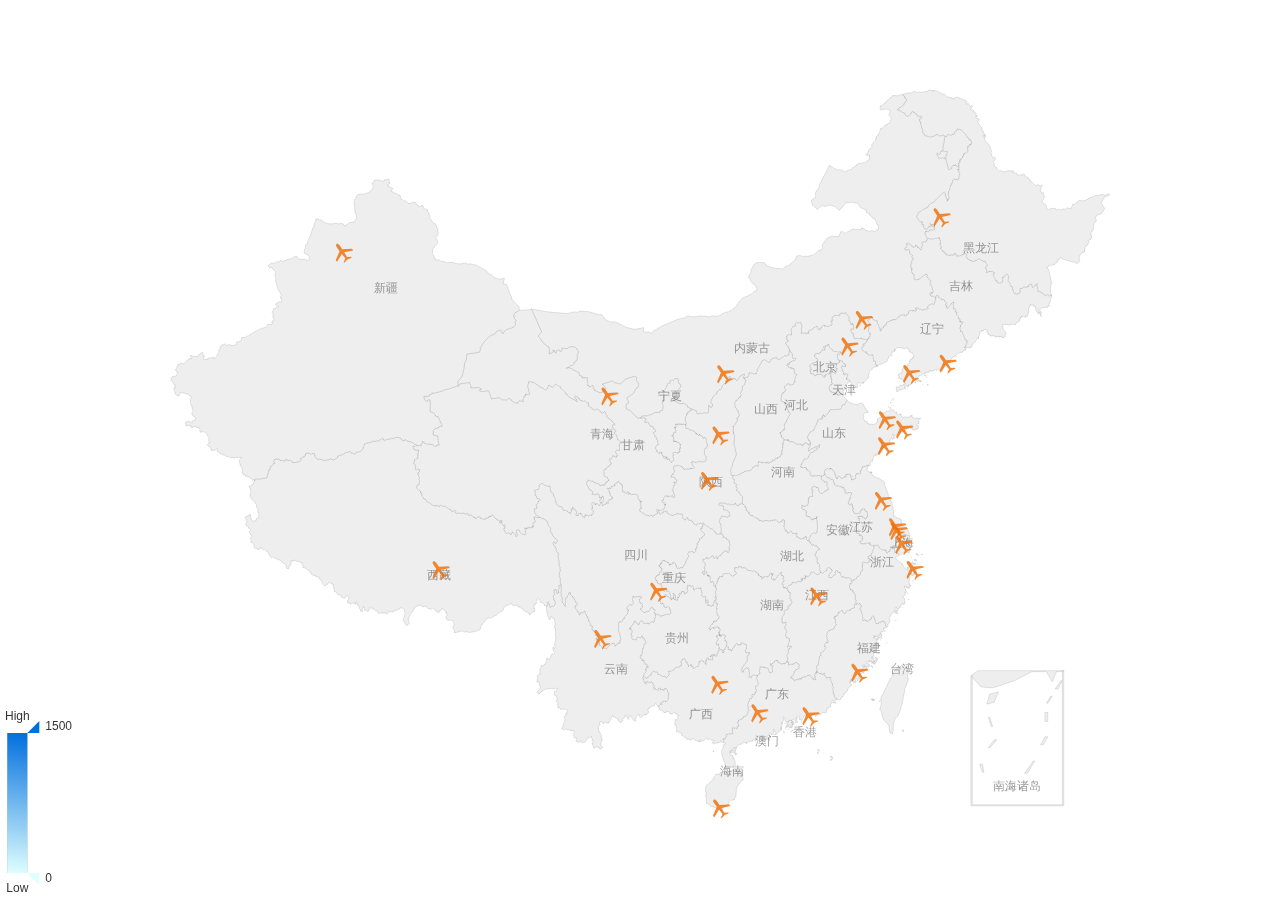
<file: src/main/webapp/WEB-INF/pages/display_map_province.html>
<!DOCTYPE html>
<html lang="en">
<head>
    <meta charset="UTF-8">
    <!--<script src="js/jquery-3.3.1.min.js"></script>-->
    <!--<script src="js/echarts.min.js"></script>-->
    <link rel="stylesheet" href="css/leaflet.css">
    <title>kemo map</title>

    <style>
        .link {
            stroke: #ccc;
        }

        .node text {
            pointer-events: none;
            font: 10px sans-serif;
        }

        @font-face {
            font-family: 'overwatch';
        }

        html, body, #map {
            height: 100%;
            padding: 0;
            margin: 0;
        }
        #forkongithub a{background:#000;color:#fff;text-decoration:none;font-family:arial,sans-serif;text-align:center;font-weight:bold;padding:5px 40px;font-size:1rem;line-height:2rem;position:relative;transition:0.5s;}#forkongithub a:hover{background:#c11;color:#fff;}#forkongithub a::before,#forkongithub a::after{content:"";width:100%;display:block;position:absolute;top:1px;left:0;height:1px;background:#fff;}#forkongithub a::after{bottom:1px;top:auto;}@media screen and (min-width:800px){#forkongithub{position:fixed;display:block;top:0;right:0;width:200px;overflow:hidden;height:200px;z-index:9999;}#forkongithub a{width:200px;position:absolute;top:60px;right:-60px;transform:rotate(45deg);-webkit-transform:rotate(45deg);-ms-transform:rotate(45deg);-moz-transform:rotate(45deg);-o-transform:rotate(45deg);box-shadow:4px 4px 10px rgba(0,0,0,0.8);}}
    </style>
</head>
<body>
    <div id="map"></div>
    <script src="js/map/main.min.js"></script>
    <script type="text/javascript" src="http://echarts.baidu.com/gallery/vendors/echarts-gl/echarts-gl.min.js"></script>
    <script type="text/javascript" src="http://echarts.baidu.com/gallery/vendors/echarts-stat/ecStat.min.js"></script>
    <script type="text/javascript" src="http://echarts.baidu.com/gallery/vendors/echarts/extension/dataTool.min.js"></script>
    <script type="text/javascript" src="http://echarts.baidu.com/gallery/vendors/echarts/map/js/china.js"></script>
    <script type="text/javascript" src="http://echarts.baidu.com/gallery/vendors/echarts/map/js/world.js"></script>
    <script type="text/javascript" src="http://api.map.baidu.com/api?v=2.0&ak=ZUONbpqGBsYGXNIYHicvbAbM"></script>
    <script type="text/javascript" src="http://echarts.baidu.com/gallery/vendors/echarts/extension/bmap.min.js"></script>
    <script type="text/javascript" src="http://echarts.baidu.com/gallery/vendors/simplex.js"></script>
    <script type="text/javascript" src="js/prepareData_map_province.js"></script>
    <!--<script type="text/javascript" src="js/map_demo.js"></script>-->
</body>
</html>
</file>
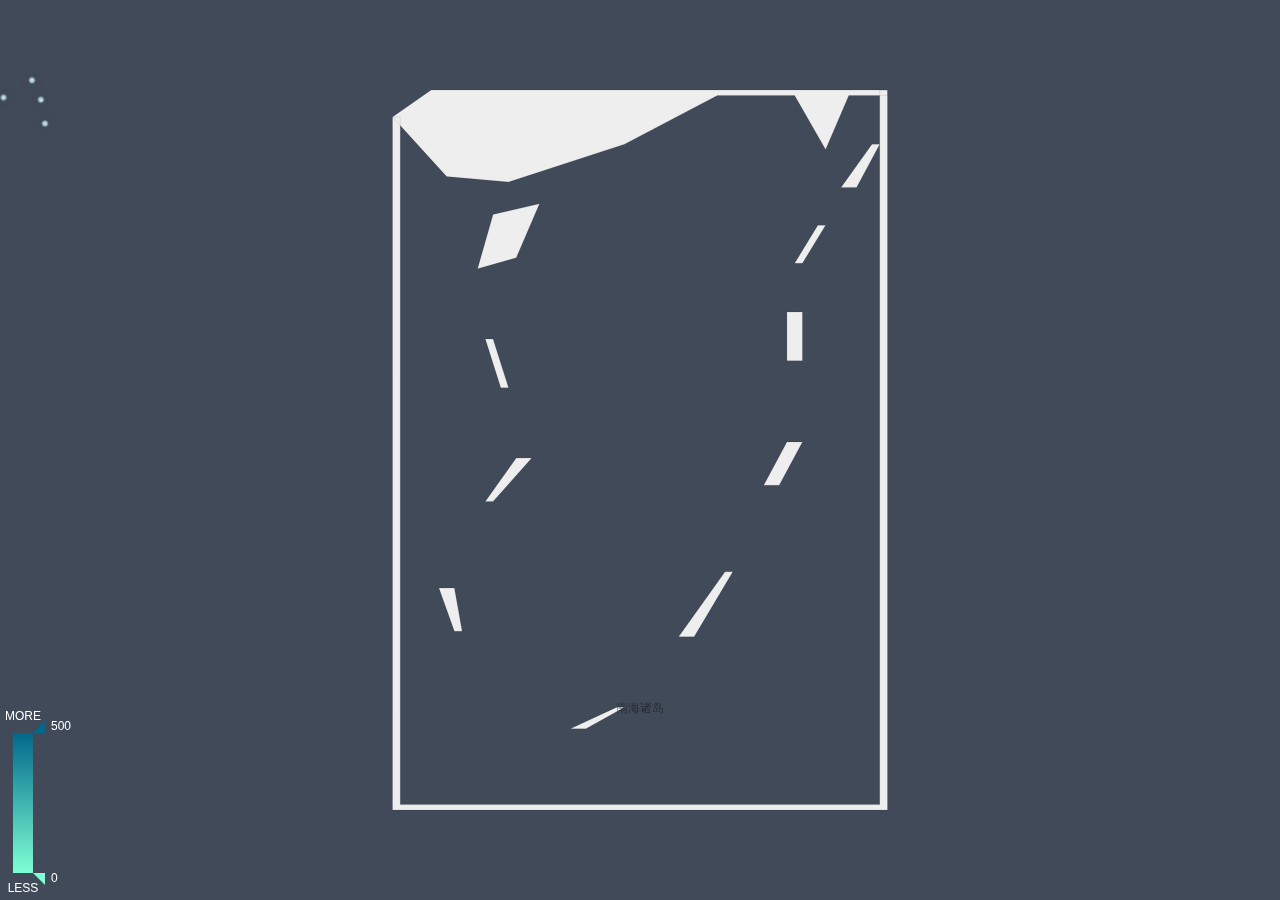
<file: src/main/webapp/WEB-INF/pages/geo-map-scatter.html>
<!DOCTYPE html>
<html style="height: 100%">
   <head>
       <meta charset="utf-8">
       <script src="js/jquery-3.3.1.min.js"></script>
   </head>
   <body style="height: 100%; margin: 0">
       <div id="container" style="height: 100%"></div>
       <script type="text/javascript" src="js/echarts.min.js"></script>
       <script type="text/javascript" src="http://echarts.baidu.com/gallery/vendors/echarts-gl/echarts-gl.min.js"></script>
       <script type="text/javascript" src="http://echarts.baidu.com/gallery/vendors/echarts-stat/ecStat.min.js"></script>
       <script type="text/javascript" src="http://echarts.baidu.com/gallery/vendors/echarts/extension/dataTool.min.js"></script>
       <script type="text/javascript" src="http://echarts.baidu.com/gallery/vendors/echarts/map/js/china.js"></script>
       <script type="text/javascript" src="http://echarts.baidu.com/gallery/vendors/echarts/map/js/world.js"></script>
       <script type="text/javascript" src="http://api.map.baidu.com/api?v=2.0&ak=ZUONbpqGBsYGXNIYHicvbAbM"></script>
       <script type="text/javascript" src="http://echarts.baidu.com/gallery/vendors/echarts/extension/bmap.min.js"></script>
       <script type="text/javascript" src="http://echarts.baidu.com/gallery/vendors/simplex.js"></script>
       <script type="text/javascript">
var dom = document.getElementById("container");
var myChart = echarts.init(dom);
var app = {};
option = null;

$.get('data/access_data.json', function (weiboData) {
    var pvCData = weiboData[0];
    var uvCData = weiboData[1];
    var pvPData = weiboData[2];
    var uvPData = weiboData[3];

    // province pv map region
    var pvMapData = pvPData.map(function(data, idx){
        return {"name": data.province, "value": data.value};
    });
    option.series[1].data = pvMapData;

    // city uv scatter point
    $.get("data/geocoordmap.json", function(geoCoordMap){
        var uvMapData = uvCData.map(function(data, idx){
            var geoCoord = geoCoordMap[data.city];
            if (geoCoord) {
                return {"name": data.city, "value": geoCoord.concat(data.value)};
            } else{
                console.log("no geo for "+data.city);
                return {};
            }
        });
        option.series[0].data = uvMapData;

        // update map display
        if (option && typeof option === "object") {
            myChart.setOption(option, true);
        }
    });
});


var option = {
    backgroundColor: '#404a59',
    tooltip: {},
    visualMap: {
        min: 0,
        max: 500,
        left: 'left',
        top: 'bottom',
        text: ['MORE','LESS'],
        textStyle:{
            color: '#FFFFFF'
        },
        seriesIndex: [1],
        inRange: {
            color: ['#7FFFD4','#00688B']
        },
        calculable : true
    },
    geo: {
        map: 'china',
        roam: true,
        label: {
            normal: {
                show: true,
                textStyle: {
                    color: 'rgba(0,0,0,0.4)'
                }
            }
        },
        itemStyle: {
            normal:{
                borderColor: 'rgba(0, 0, 0, 0.2)'
            },
            emphasis:{
                areaColor: null,
                shadowOffsetX: 0,
                shadowOffsetY: 0,
                shadowBlur: 20,
                borderWidth: 0,
                shadowColor: 'rgba(0, 0, 0, 0.5)'
            }
        }
    },
    series : [
        {
            name: 'Top 5',
            type: 'effectScatter',
            coordinateSystem: 'geo',
            data: [],
            symbolSize: function (val) {
                if (val){
                    var r = val[2] / 5;
                    if (r<3) r = 3;
                    if (r>50) r = 50;
                    return r;
                } else{
                    return 0;
                }
            },
            showEffectOn: 'render',
            rippleEffect: {
                brushType: 'stroke'
            },
            hoverAnimation: true,
            label: {
                normal: {
                    formatter: '{b}',
                    position: 'right',
                    show: false
                }
            },
            itemStyle: {
                normal: {
                    color: '#d7feffdd',
                    shadowBlur: 10,
                    shadowColor: '#333'
                }
            },
            zlevel: 1
        },

        {
            name: 'categoryA',
            type: 'map',
            geoIndex: 0,
            // tooltip: {show: false},
            itemStyle: {
                normal: {
                    areaColor: '#323c48',
                    borderColor: '#404a59'
                },
                emphasis: {
                    areaColor: '#2a333d'
                }
            },
            data:[

            ]
        }
    ]
};

       </script>
   </body>
</html>
</file>
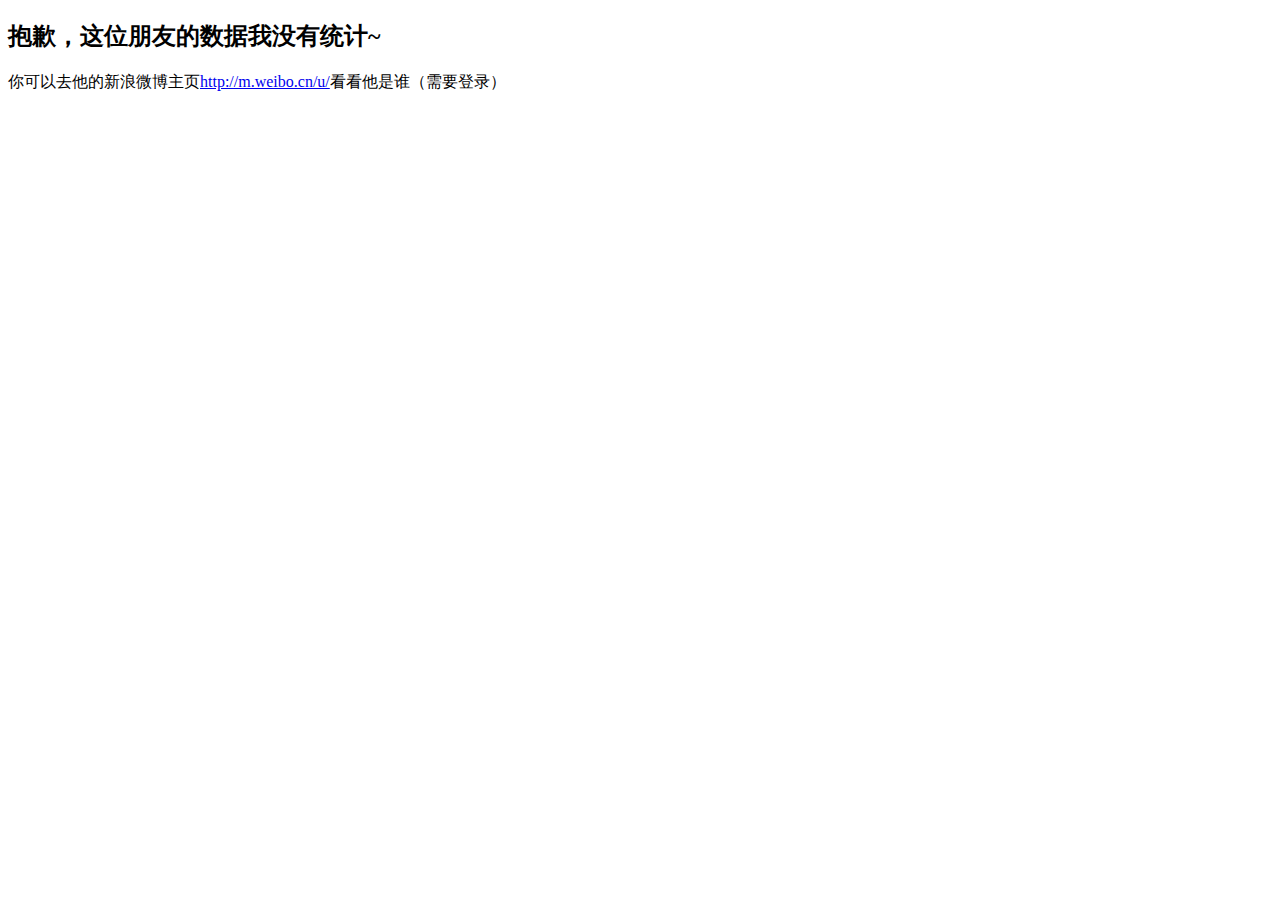
<file: src/main/webapp/WEB-INF/pages/nodata.html>
<!DOCTYPE html>
<html lang="en">
<head>
    <meta charset="UTF-8">
    <script src="js/jquery-3.3.1.min.js"></script>
    <script src="js/d3/d3.min.js"></script>
    <title>no data</title>

    <style>
        .link {
            stroke: #ccc;
        }

        .node text {
            pointer-events: none;
            font: 10px sans-serif;
        }

        @font-face {
            font-family: 'overwatch';
        }
    </style>
</head>
<body>
<h2>抱歉，这位朋友的数据我没有统计~</h2>
<p>你可以去他的新浪微博主页<a id="wba" href="#">？？？</a>看看他是谁（需要登录）</p>

<script language="javascript">
    var params = window.location.search;
    var url = "http://m.weibo.cn/u/"+params.substr(5);
    $("#wba").text(url);
    $("#wba").attr("href", url);
</script>
</body>
</html>
</file>
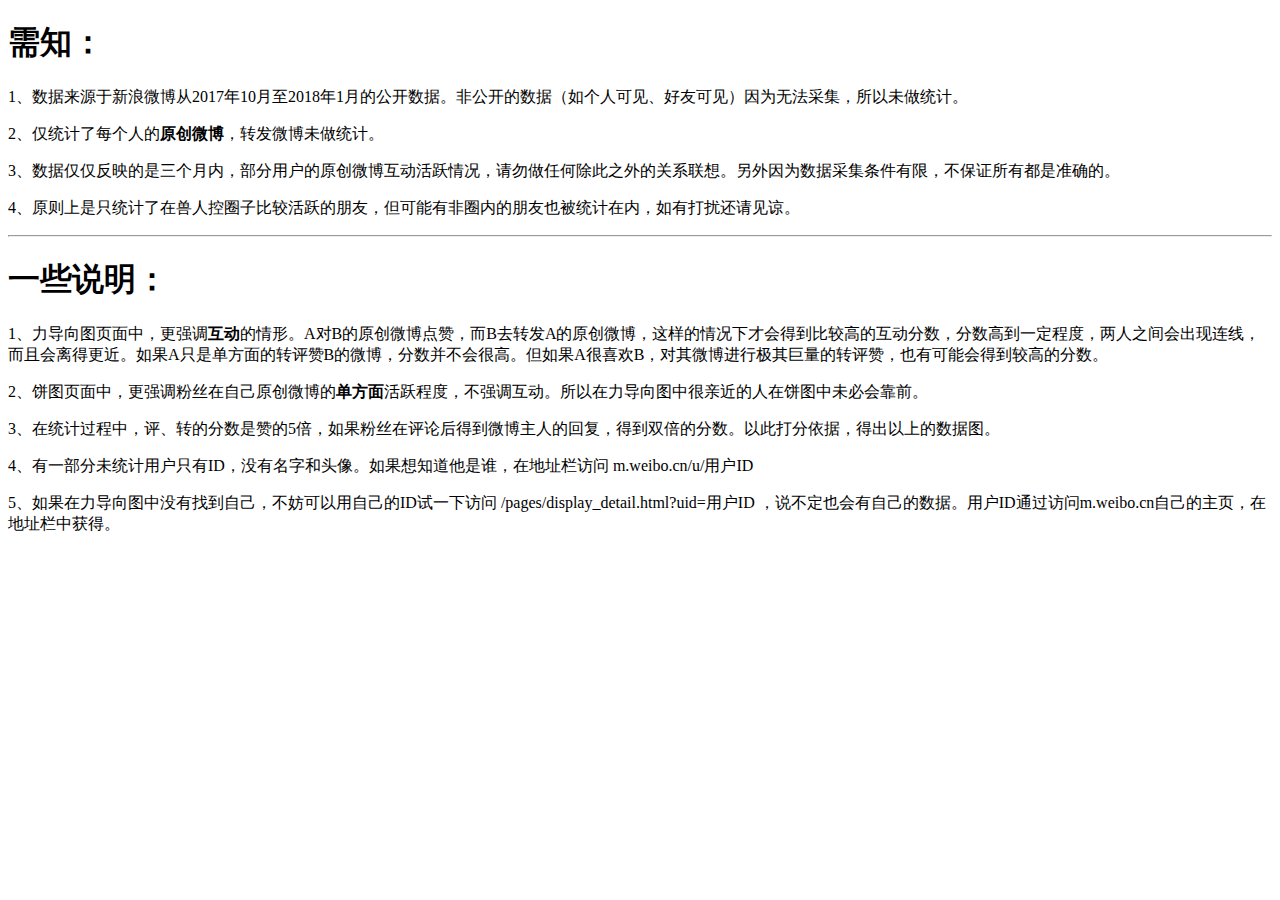
<file: src/main/webapp/WEB-INF/pages/readme.html>
<!DOCTYPE html>
<html lang="en">
<head>
    <meta charset="UTF-8">
    <script src="js/jquery-3.3.1.min.js"></script>
    <script src="js/d3/d3.min.js"></script>
    <title>readme</title>

    <style>
        .link {
            stroke: #ccc;
        }

        .node text {
            pointer-events: none;
            font: 10px sans-serif;
        }

        @font-face {
            font-family: 'overwatch';
        }
    </style>
</head>
<body>
<h1>需知：</h1>
<p>1、数据来源于新浪微博从2017年10月至2018年1月的公开数据。非公开的数据（如个人可见、好友可见）因为无法采集，所以未做统计。</p>
<p>2、仅统计了每个人的<b>原创微博</b>，转发微博未做统计。</p>
<p>3、数据仅仅反映的是三个月内，部分用户的原创微博互动活跃情况，请勿做任何除此之外的关系联想。另外因为数据采集条件有限，不保证所有都是准确的。</p>
<p>4、原则上是只统计了在兽人控圈子比较活跃的朋友，但可能有非圈内的朋友也被统计在内，如有打扰还请见谅。</p>
<hr />
<h1>一些说明：</h1>
<p>1、力导向图页面中，更强调<b>互动</b>的情形。A对B的原创微博点赞，而B去转发A的原创微博，这样的情况下才会得到比较高的互动分数，分数高到一定程度，两人之间会出现连线，而且会离得更近。如果A只是单方面的转评赞B的微博，分数并不会很高。但如果A很喜欢B，对其微博进行极其巨量的转评赞，也有可能会得到较高的分数。</p>
<p>2、饼图页面中，更强调粉丝在自己原创微博的<b>单方面</b>活跃程度，不强调互动。所以在力导向图中很亲近的人在饼图中未必会靠前。</p>
<p>3、在统计过程中，评、转的分数是赞的5倍，如果粉丝在评论后得到微博主人的回复，得到双倍的分数。以此打分依据，得出以上的数据图。</p>
<p>4、有一部分未统计用户只有ID，没有名字和头像。如果想知道他是谁，在地址栏访问 m.weibo.cn/u/用户ID </p>
<p>5、如果在力导向图中没有找到自己，不妨可以用自己的ID试一下访问 /pages/display_detail.html?uid=用户ID ，说不定也会有自己的数据。用户ID通过访问m.weibo.cn自己的主页，在地址栏中获得。 </p>
</body>
</html>
</file>
<file: src/main/webapp/WEB-INF/pages/css/leaflet.css>
/* required styles */

.leaflet-map-pane,
.leaflet-tile,
.leaflet-marker-icon,
.leaflet-marker-shadow,
.leaflet-tile-pane,
.leaflet-tile-container,
.leaflet-overlay-pane,
.leaflet-shadow-pane,
.leaflet-marker-pane,
.leaflet-popup-pane,
.leaflet-overlay-pane svg,
.leaflet-zoom-box,
.leaflet-image-layer,
.leaflet-layer {
	position: absolute;
	left: 0;
	top: 0;
	}
.leaflet-container {
	overflow: hidden;
	-ms-touch-action: none;
	touch-action: none;
	}
.leaflet-tile,
.leaflet-marker-icon,
.leaflet-marker-shadow {
	-webkit-user-select: none;
	   -moz-user-select: none;
	        user-select: none;
	-webkit-user-drag: none;
	}
.leaflet-marker-icon,
.leaflet-marker-shadow {
	display: block;
	}
/* map is broken in FF if you have max-width: 100% on tiles */
.leaflet-container img {
	max-width: none !important;
	}
/* stupid Android 2 doesn't understand "max-width: none" properly */
.leaflet-container img.leaflet-image-layer {
	max-width: 15000px !important;
	}
.leaflet-tile {
	filter: inherit;
	visibility: hidden;
	}
.leaflet-tile-loaded {
	visibility: inherit;
	}
.leaflet-zoom-box {
	width: 0;
	height: 0;
	}
/* workaround for https://bugzilla.mozilla.org/show_bug.cgi?id=888319 */
.leaflet-overlay-pane svg {
	-moz-user-select: none;
	}

.leaflet-tile-pane    { z-index: 2; }
.leaflet-objects-pane { z-index: 3; }
.leaflet-overlay-pane { z-index: 4; }
.leaflet-shadow-pane  { z-index: 5; }
.leaflet-marker-pane  { z-index: 6; }
.leaflet-popup-pane   { z-index: 7; }

.leaflet-vml-shape {
	width: 1px;
	height: 1px;
	}
.lvml {
	behavior: url(#default#VML);
	display: inline-block;
	position: absolute;
	}


/* control positioning */

.leaflet-control {
	position: relative;
	z-index: 7;
	pointer-events: auto;
	}
.leaflet-top,
.leaflet-bottom {
	position: absolute;
	z-index: 1000;
	pointer-events: none;
	}
.leaflet-top {
	top: 0;
	}
.leaflet-right {
	right: 0;
	}
.leaflet-bottom {
	bottom: 0;
	}
.leaflet-left {
	left: 0;
	}
.leaflet-control {
	float: left;
	clear: both;
	}
.leaflet-right .leaflet-control {
	float: right;
	}
.leaflet-top .leaflet-control {
	margin-top: 10px;
	}
.leaflet-bottom .leaflet-control {
	margin-bottom: 10px;
	}
.leaflet-left .leaflet-control {
	margin-left: 10px;
	}
.leaflet-right .leaflet-control {
	margin-right: 10px;
	}


/* zoom and fade animations */

.leaflet-fade-anim .leaflet-tile,
.leaflet-fade-anim .leaflet-popup {
	opacity: 0;
	-webkit-transition: opacity 0.2s linear;
	   -moz-transition: opacity 0.2s linear;
	     -o-transition: opacity 0.2s linear;
	        transition: opacity 0.2s linear;
	}
.leaflet-fade-anim .leaflet-tile-loaded,
.leaflet-fade-anim .leaflet-map-pane .leaflet-popup {
	opacity: 1;
	}

.leaflet-zoom-anim .leaflet-zoom-animated {
	-webkit-transition: -webkit-transform 0.25s cubic-bezier(0,0,0.25,1);
	   -moz-transition:    -moz-transform 0.25s cubic-bezier(0,0,0.25,1);
	     -o-transition:      -o-transform 0.25s cubic-bezier(0,0,0.25,1);
	        transition:         transform 0.25s cubic-bezier(0,0,0.25,1);
	}
.leaflet-zoom-anim .leaflet-tile,
.leaflet-pan-anim .leaflet-tile,
.leaflet-touching .leaflet-zoom-animated {
	-webkit-transition: none;
	   -moz-transition: none;
	     -o-transition: none;
	        transition: none;
	}

.leaflet-zoom-anim .leaflet-zoom-hide {
	visibility: hidden;
	}


/* cursors */

.leaflet-clickable {
	cursor: pointer;
	}
.leaflet-container {
	cursor: -webkit-grab;
	cursor:    -moz-grab;
	}
.leaflet-popup-pane,
.leaflet-control {
	cursor: auto;
	}
.leaflet-dragging .leaflet-container,
.leaflet-dragging .leaflet-clickable {
	cursor: move;
	cursor: -webkit-grabbing;
	cursor:    -moz-grabbing;
	}


/* visual tweaks */

.leaflet-container {
	background: #ddd;
	outline: 0;
	}
.leaflet-container a {
	color: #0078A8;
	}
.leaflet-container a.leaflet-active {
	outline: 2px solid orange;
	}
.leaflet-zoom-box {
	border: 2px dotted #38f;
	background: rgba(255,255,255,0.5);
	}


/* general typography */
.leaflet-container {
	font: 12px/1.5 "Helvetica Neue", Arial, Helvetica, sans-serif;
	}


/* general toolbar styles */

.leaflet-bar {
	box-shadow: 0 1px 5px rgba(0,0,0,0.65);
	border-radius: 4px;
	}
.leaflet-bar a,
.leaflet-bar a:hover {
	background-color: #fff;
	border-bottom: 1px solid #ccc;
	width: 26px;
	height: 26px;
	line-height: 26px;
	display: block;
	text-align: center;
	text-decoration: none;
	color: black;
	}
.leaflet-bar a,
.leaflet-control-layers-toggle {
	background-position: 50% 50%;
	background-repeat: no-repeat;
	display: block;
	}
.leaflet-bar a:hover {
	background-color: #f4f4f4;
	}
.leaflet-bar a:first-child {
	border-top-left-radius: 4px;
	border-top-right-radius: 4px;
	}
.leaflet-bar a:last-child {
	border-bottom-left-radius: 4px;
	border-bottom-right-radius: 4px;
	border-bottom: none;
	}
.leaflet-bar a.leaflet-disabled {
	cursor: default;
	background-color: #f4f4f4;
	color: #bbb;
	}

.leaflet-touch .leaflet-bar a {
	width: 30px;
	height: 30px;
	line-height: 30px;
	}


/* zoom control */

.leaflet-control-zoom-in,
.leaflet-control-zoom-out {
	font: bold 18px 'Lucida Console', Monaco, monospace;
	text-indent: 1px;
	}
.leaflet-control-zoom-out {
	font-size: 20px;
	}

.leaflet-touch .leaflet-control-zoom-in {
	font-size: 22px;
	}
.leaflet-touch .leaflet-control-zoom-out {
	font-size: 24px;
	}


/* layers control */

.leaflet-control-layers {
	box-shadow: 0 1px 5px rgba(0,0,0,0.4);
	background: #fff;
	border-radius: 5px;
	}
.leaflet-control-layers-toggle {
	background-image: url(../image/layers.png);
	width: 36px;
	height: 36px;
	}
.leaflet-retina .leaflet-control-layers-toggle {
	background-image: url(../image/layers-2x.png);
	background-size: 26px 26px;
	}
.leaflet-touch .leaflet-control-layers-toggle {
	width: 44px;
	height: 44px;
	}
.leaflet-control-layers .leaflet-control-layers-list,
.leaflet-control-layers-expanded .leaflet-control-layers-toggle {
	display: none;
	}
.leaflet-control-layers-expanded .leaflet-control-layers-list {
	display: block;
	position: relative;
	}
.leaflet-control-layers-expanded {
	padding: 6px 10px 6px 6px;
	color: #333;
	background: #fff;
	}
.leaflet-control-layers-selector {
	margin-top: 2px;
	position: relative;
	top: 1px;
	}
.leaflet-control-layers label {
	display: block;
	}
.leaflet-control-layers-separator {
	height: 0;
	border-top: 1px solid #ddd;
	margin: 5px -10px 5px -6px;
	}


/* attribution and scale controls */

.leaflet-container .leaflet-control-attribution {
	background: #fff;
	background: rgba(255, 255, 255, 0.7);
	margin: 0;
	}
.leaflet-control-attribution,
.leaflet-control-scale-line {
	padding: 0 5px;
	color: #333;
	}
.leaflet-control-attribution a {
	text-decoration: none;
	}
.leaflet-control-attribution a:hover {
	text-decoration: underline;
	}
.leaflet-container .leaflet-control-attribution,
.leaflet-container .leaflet-control-scale {
	font-size: 11px;
	}
.leaflet-left .leaflet-control-scale {
	margin-left: 5px;
	}
.leaflet-bottom .leaflet-control-scale {
	margin-bottom: 5px;
	}
.leaflet-control-scale-line {
	border: 2px solid #777;
	border-top: none;
	line-height: 1.1;
	padding: 2px 5px 1px;
	font-size: 11px;
	white-space: nowrap;
	overflow: hidden;
	-moz-box-sizing: content-box;
	     box-sizing: content-box;

	background: #fff;
	background: rgba(255, 255, 255, 0.5);
	}
.leaflet-control-scale-line:not(:first-child) {
	border-top: 2px solid #777;
	border-bottom: none;
	margin-top: -2px;
	}
.leaflet-control-scale-line:not(:first-child):not(:last-child) {
	border-bottom: 2px solid #777;
	}

.leaflet-touch .leaflet-control-attribution,
.leaflet-touch .leaflet-control-layers,
.leaflet-touch .leaflet-bar {
	box-shadow: none;
	}
.leaflet-touch .leaflet-control-layers,
.leaflet-touch .leaflet-bar {
	border: 2px solid rgba(0,0,0,0.2);
	background-clip: padding-box;
	}


/* popup */

.leaflet-popup {
	position: absolute;
	text-align: center;
	}
.leaflet-popup-content-wrapper {
	padding: 1px;
	text-align: left;
	border-radius: 12px;
	}
.leaflet-popup-content {
	margin: 13px 19px;
	line-height: 1.4;
	}
.leaflet-popup-content p {
	margin: 18px 0;
	}
.leaflet-popup-tip-container {
	margin: 0 auto;
	width: 40px;
	height: 20px;
	position: relative;
	overflow: hidden;
	}
.leaflet-popup-tip {
	width: 17px;
	height: 17px;
	padding: 1px;

	margin: -10px auto 0;

	-webkit-transform: rotate(45deg);
	   -moz-transform: rotate(45deg);
	    -ms-transform: rotate(45deg);
	     -o-transform: rotate(45deg);
	        transform: rotate(45deg);
	}
.leaflet-popup-content-wrapper,
.leaflet-popup-tip {
	background: white;

	box-shadow: 0 3px 14px rgba(0,0,0,0.4);
	}
.leaflet-container a.leaflet-popup-close-button {
	position: absolute;
	top: 0;
	right: 0;
	padding: 4px 4px 0 0;
	text-align: center;
	width: 18px;
	height: 14px;
	font: 16px/14px Tahoma, Verdana, sans-serif;
	color: #c3c3c3;
	text-decoration: none;
	font-weight: bold;
	background: transparent;
	}
.leaflet-container a.leaflet-popup-close-button:hover {
	color: #999;
	}
.leaflet-popup-scrolled {
	overflow: auto;
	border-bottom: 1px solid #ddd;
	border-top: 1px solid #ddd;
	}

.leaflet-oldie .leaflet-popup-content-wrapper {
	zoom: 1;
	}
.leaflet-oldie .leaflet-popup-tip {
	width: 24px;
	margin: 0 auto;

	-ms-filter: "progid:DXImageTransform.Microsoft.Matrix(M11=0.70710678, M12=0.70710678, M21=-0.70710678, M22=0.70710678)";
	filter: progid:DXImageTransform.Microsoft.Matrix(M11=0.70710678, M12=0.70710678, M21=-0.70710678, M22=0.70710678);
	}
.leaflet-oldie .leaflet-popup-tip-container {
	margin-top: -1px;
	}

.leaflet-oldie .leaflet-control-zoom,
.leaflet-oldie .leaflet-control-layers,
.leaflet-oldie .leaflet-popup-content-wrapper,
.leaflet-oldie .leaflet-popup-tip {
	border: 1px solid #999;
	}


/* div icon */

.leaflet-div-icon {
	background: #fff;
	border: 1px solid #666;
	}
</file>
